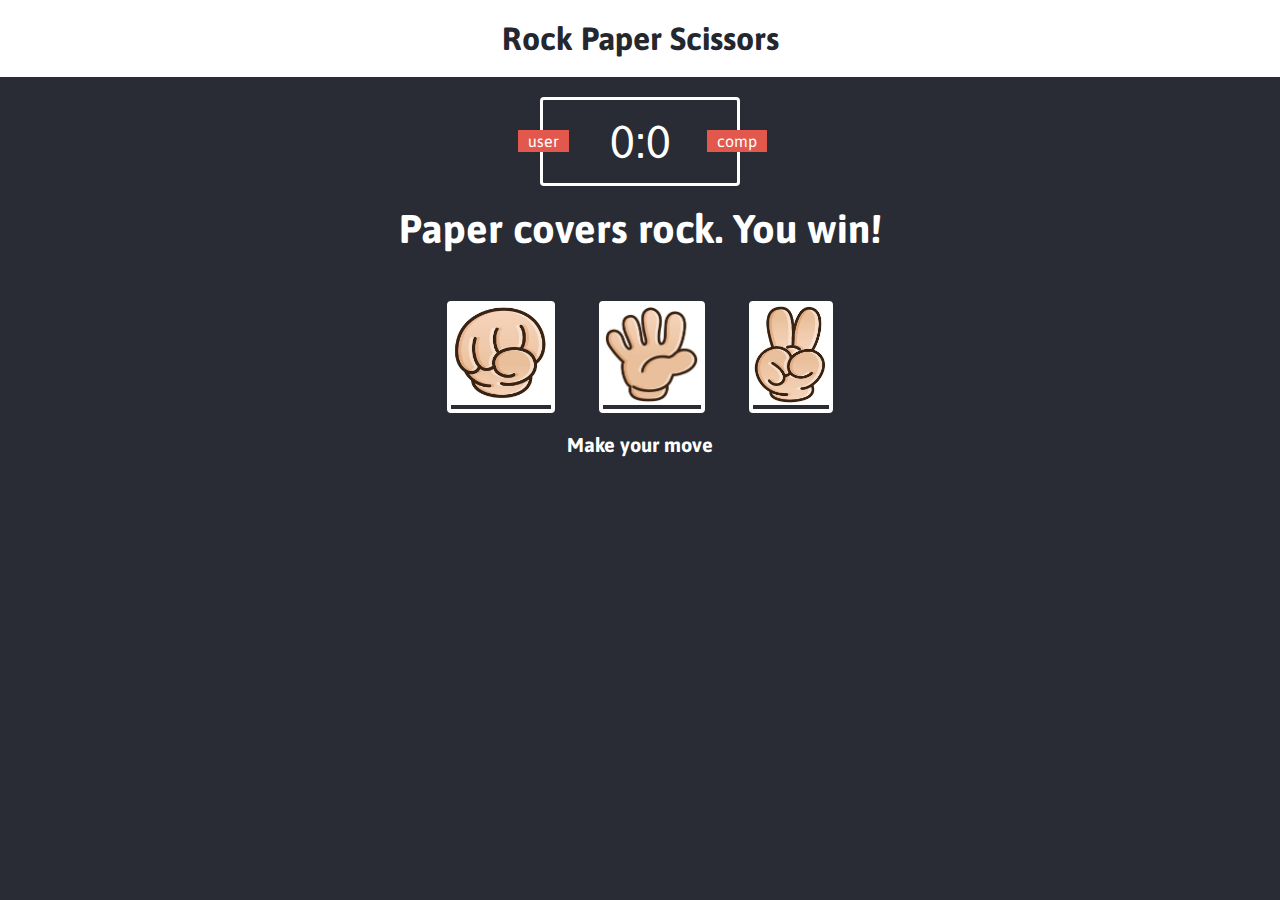
<file: rock-paper-scissors/index.html>
<!DOCTYPE html>
<html>
    <head>
        <meta charset="utf-8">
        <title>Rock Paper Scissors Game</title>
        <link rel="stylesheet" href="style.css">
    </head>
    <body>
        <header>
            <h1>Rock Paper Scissors</h1>
        </header>
        <div class="score-board">
            <div id="user-label" class="badge">user</div>
            <div id="computer-label" class="badge">comp</div>
            <span id="user-score">0</span>:<span id="computer-score">0</span>
        </div>

        <div class="result">
            <p>Paper covers rock. You win!</p>
        </div>

        <div class="choices">
            <div class="choice" id="r">
                <img src="images/rock.jpg" alt="" height="100px">
            </div>
            <div class="choice" id="p">
                <img src="images/paper.jpg" alt="" height="100px">
            </div>
            <div class="choice" id="s">
                <img src="images/scissors.jpg" alt="" height="100px">
            </div>
        </div>

        <p id="action-message">Make your move</p>
        <script src="app.js" charset="utf-8"></script>
    </body>
</html>
</file>
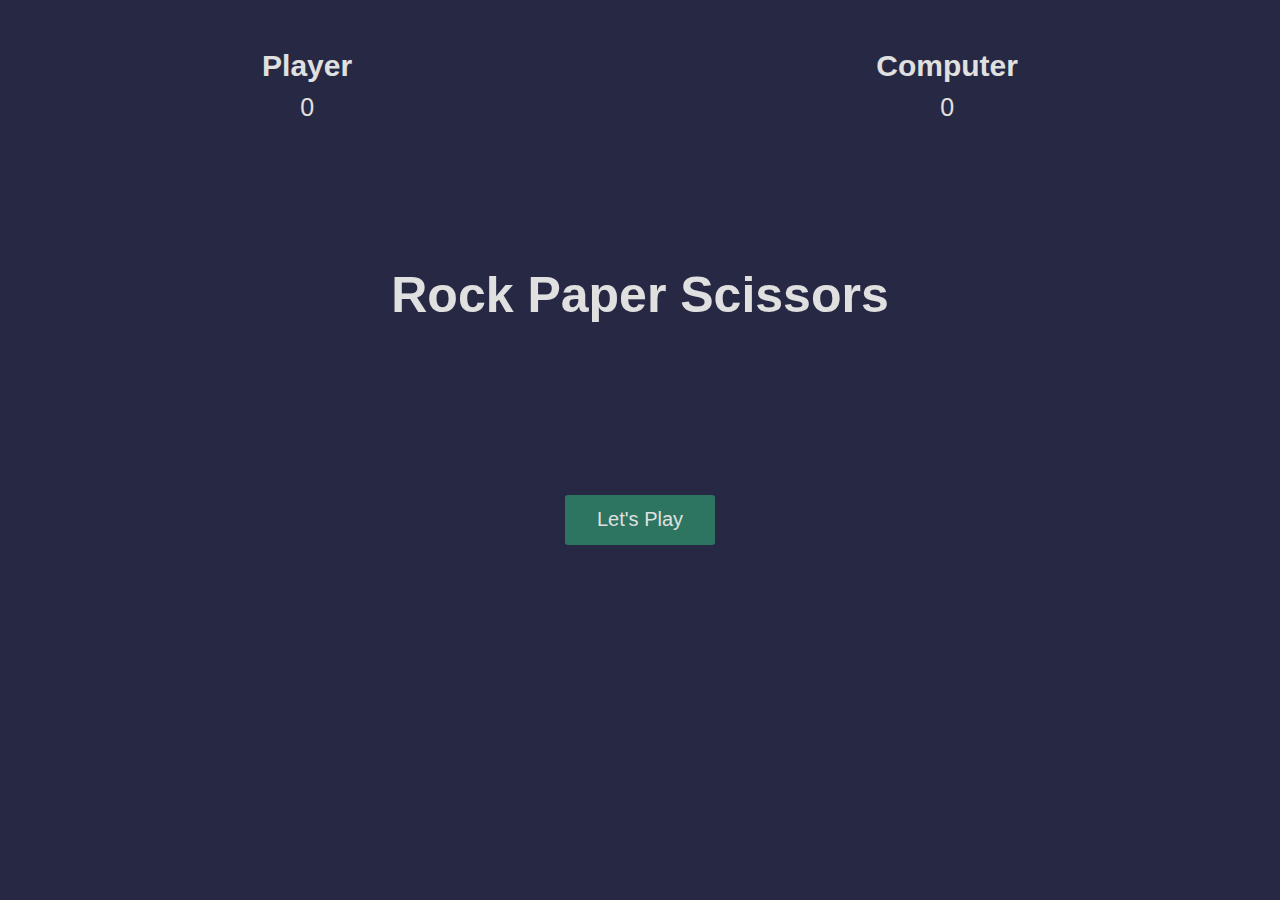
<file: Rock-paper-scissors_2/index.html>
<!DOCTYPE html>
<html lang="en">
<head>
    <meta charset="UTF-8">
    <meta name="viewport" content="width=device-width, initial-scale=1.0">
    <link rel="stylesheet" href="./style.css">
    <title>Rock paper scissors</title>
</head>
<body>
    <section class="game">
        <div class="score">
            <div class="player-score">
                <h2>Player</h2>
                <p>0</p>
            </div>
            <div class="computer-score">
                <h2>Computer</h2>
                <p>0</p>
            </div>    
        </div>

        <div class="intro">
            <h1>Rock Paper Scissors</h1>
            <button>Let's Play</button>
        </div>

        <div class="match fadeOut">
            <h2 class="winner">Choose an option</h2>
            <div class="hands">
                <img class="player-hand" src="./assets/paper.png" alt="Paper_hand">
                <img class="computer-hand" src="./assets/paper.png" alt="Paper_hand">
            </div>
            <div class="options">
                <button class="rock">rock</button>
                <button class="paper">paper</button>
                <button class="scissors">scissors</button>
            </div>
        </div>
    </section>

    <script src="app.js"></script>
</body>
</html>
</file>
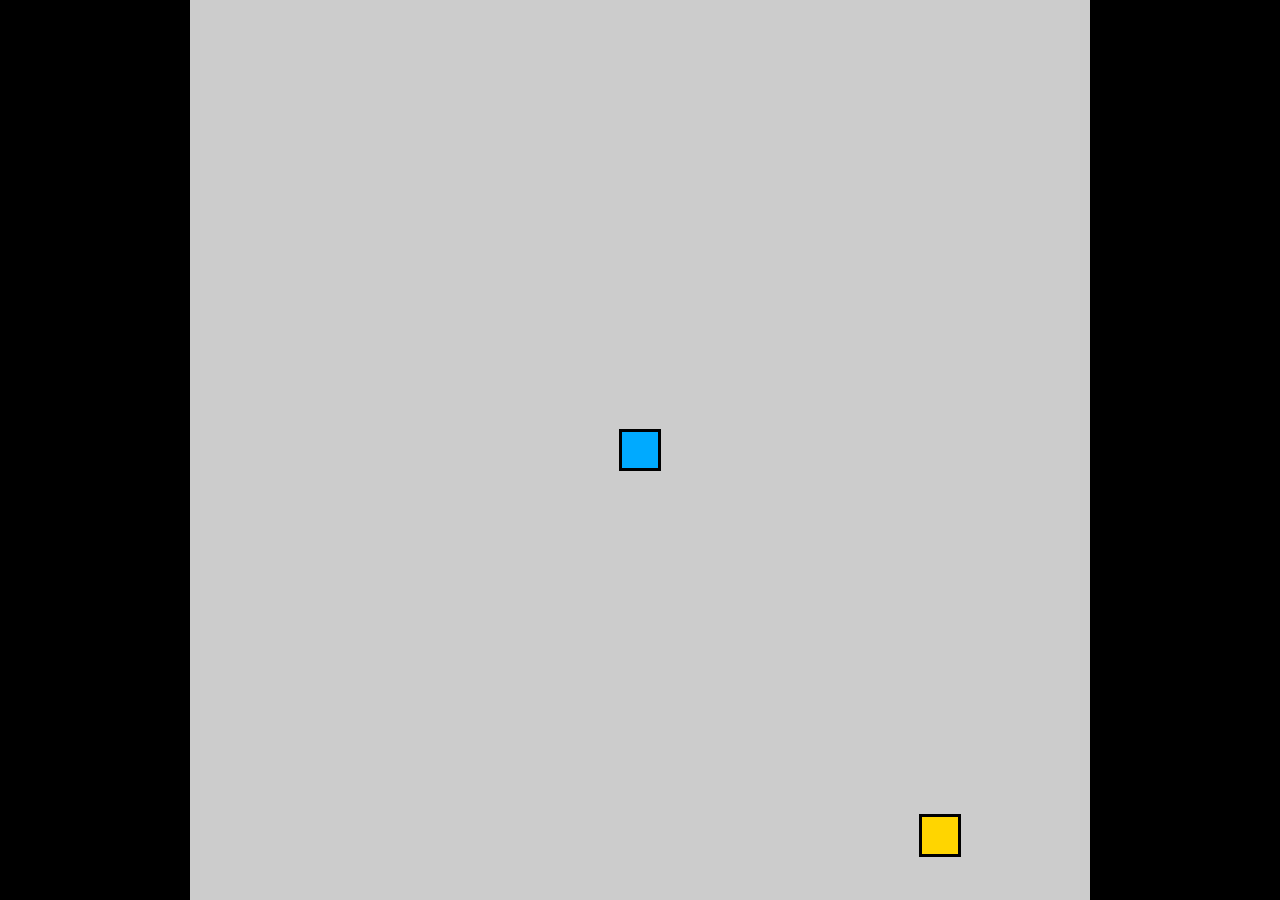
<file: Snake/index.html>
<!DOCTYPE html>
<html lang="en">
<head>
    <meta charset="UTF-8">
    <meta name="viewport" content="width=device-width, initial-scale=1.0">
    <title>Snake</title>
    <script src="game.js" defer type="module"></script>
    <style>
        body {
            height: 100vh;
            width: 100vw;
            display: flex;
            justify-content: center;
            align-items: center;
            margin: 0;
            background-color: black;
        }

        #game-board {
            background-color: #CCC;
            width: 100vmin; /* 100% of the width or height, whichever is smaller */
            height: 100vmin; /* This way the board is always square, with the biggest possible size */
            display: grid;
            grid-template-rows: repeat(21, 1fr); /* Game board will be divided to 21 * 21 squares which are exactly the same size */
            grid-template-columns: repeat(21, 1fr); 
        }

        .snake {
            background-color: hsl(200, 100%, 50%);
            border: .35vmin solid black; /* With bigger screen, the border will be thicker, with smaller screen thinner */
        }

        .food {
            background-color: hsl(50, 100%, 50%);
            border: .35vmin solid black; /* With bigger screen, the border will be thicker, with smaller screen thinner */

        }
    </style>
</head>
<body>
    <div id="game-board"></div>

</body>
</html>
</file>
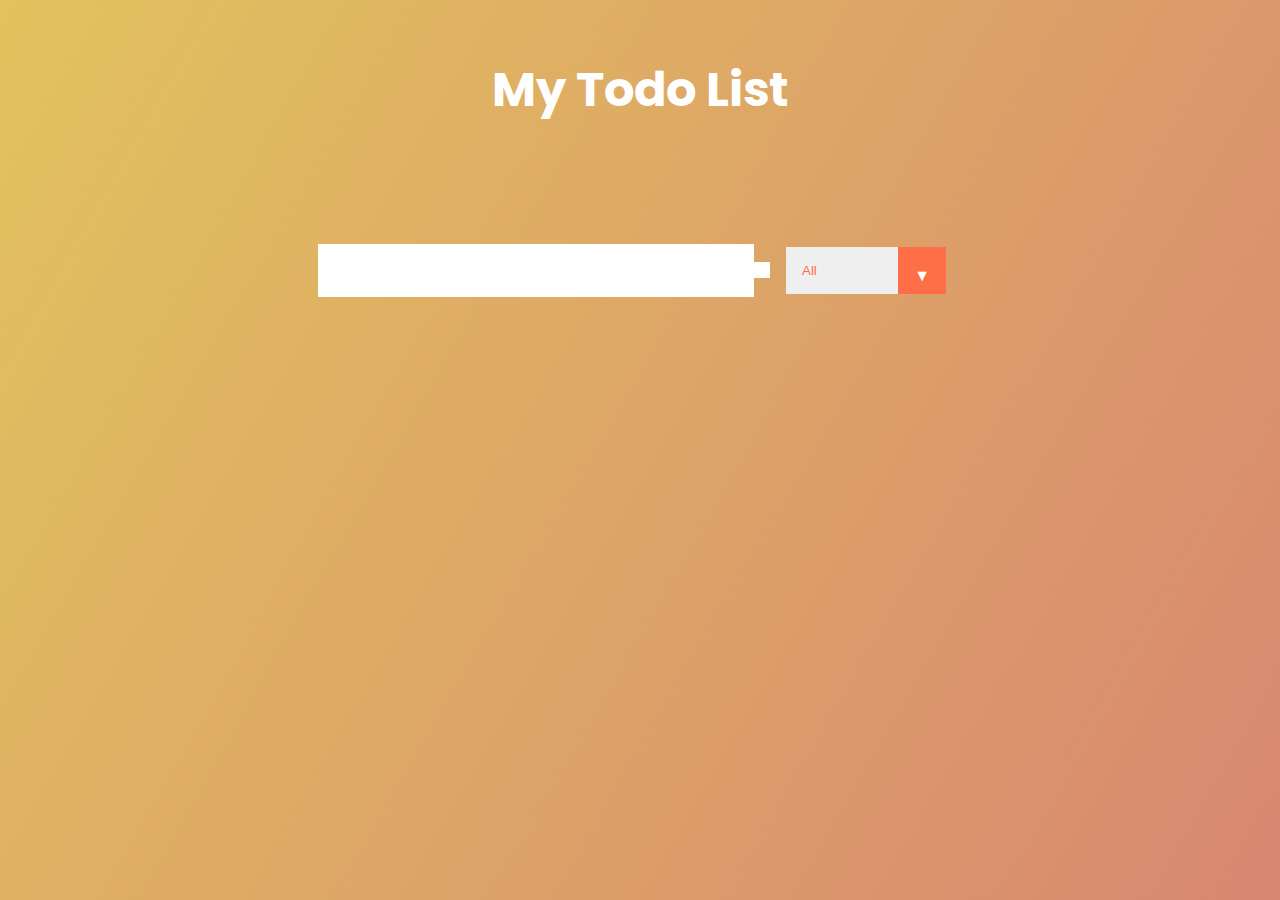
<file: Todo_app/index.html>
<!DOCTYPE html>
<html lang="en">
<head>
    <meta charset="UTF-8">
    <meta name="viewport" content="width=device-width, initial-scale=1.0">
    <link href="https://fonts.googleapis.com/css2?family=Poppins:ital,wght@0,100;0,200;0,300;0,400;0,500;0,600;0,700;0,800;0,900;1,100;1,200;1,300;1,400;1,500;1,600;1,700;1,800;1,900&display=swap" rel="stylesheet">
    <link rel="stylesheet" href="./style.css">
    <link rel="stylesheet" href="https://cdnjs.cloudflare.com/ajax/libs/font-awesome/5.13.0/css/all.min.css" integrity="sha256-h20CPZ0QyXlBuAw7A+KluUYx/3pK+c7lYEpqLTlxjYQ=" crossorigin="anonymous" />
    <title>Todo list</title>
</head>
<body>

    <header>
        <h1>My Todo List</h1>
    </header>
    <form>
        <input type="text" class="todo-input">
        <button class="todo-button" type="submit">
            <i class="fas fa-plus-square"></i>
        </button>
        <div class="select">
            <select name="todos" class="filter-todo">
                <option value="all">All</option>
                <option value="completed">Completed</option>
                <option value="uncompleted">Uncompleted</option>
            </select>
        </div>
    </form>
    <div class="todo-container">
        <ul class="todo-list"></ul>
    </div>

    <script src="./app.js"></script>
</body>
</html>
</file>
<file: rock-paper-scissors/style.css>
@import url('https://fonts.googleapis.com/css2?family=Asap:wght@400;500;600;700&display=swap');

* {
    margin: 0px;
    border: 0px;
    box-sizing: border-box;
}

body {
    background-color: #292C34;
}

header {
    background: white;
    padding: 20px;
}

header > h1 {
    color: #24272E;
    text-align: center;
    font-family: Asap, sans-serif;
}

.score-board {
    margin: 20px auto;
    border: 3px solid white;
    width: 200px;
    color: white;
    font-size: 46px;
    border-radius: 4px;
    text-align: center;
    padding: 15px 20px;
    font-family: Asap, sans-serif;
    position: relative;
}

.badge {
    background: #E2584D;
    color: white;
    font-size: 16px;
    padding: 2px 10px;
    font-family: Asap, sans-serif;
}

#user-label {
    position: absolute;
    top: 30px;
    left: -25px;
}

#computer-label {
    position: absolute;
    top: 30px;
    right: -30px;
}

.result {
    font-size: 40px;
    color: white;
}

.result > p {
    text-align: center;
    font-weight: bold;
    font-family: Asap, sans-serif;
}

.choices {
    text-align: center;
    margin-top: 50px;
}

.choice {
    display: inline-block;
    size: 50% auto;
    margin: 0px 20px;
    border: 4px solid white;
    border-radius: 4px;
    transition: all 0.3s ease;
}

.choice:hover {
    cursor: pointer;
    background: #24272E;
    transform: scale(1.1);
}

#action-message {
    text-align: center;
    color: white;
    font-family: Asap, sans-serif;
    font-weight: bold;
    font-size: 20px;
    margin-top: 20px;
}

.green-glow {
    border: 4px solid #4DCC7D;
    background: #4DCC7D;
    box-shadow: 0 0 10px #31B43A;
}

.red-glow {
    border: 4px solid #FC121B;
    box-shadow: 0 0 10px #D01115;
}

.grey-glow {
    border: 4px solid #6e6e6e;
    box-shadow: 0 0 10px #25292B;
}
</file>
<file: Rock-paper-scissors_2/style.css>
* {
    margin: 0;
    padding: 0;
    box-sizing: border-box;
}

section {
    height: 100vh;
    background-color: rgb(39,41,68);
    font-family: sans-serif;
}

.score {
    color: rgb(224, 224, 224);
    height: 20vh;
    display: flex;
    justify-content: space-around;
    align-items: center;
}

.score h2 {
    font-size: 30px;
}

.score p {
    text-align: center;
    padding: 10px;
    font-size: 25px;
}

.intro {
    color: rgb(224, 224, 224);
    height: 50vh;
    display: flex;
    flex-direction: column;
    align-items: center;
    justify-content: space-around;
    transition: opacity 0.5s ease;
}

.intro h1 {
    font-size: 50px;
}

.intro button,
.match button {
    width: 150px;
    height: 50px;
    background: none;
    border: none;
    color: rgb(224, 224, 224);
    font-size: 20px;
    background: rgb(45, 117, 96);
    border-radius: 3px;
    cursor: pointer;
    outline: none;
}

.match {
    position: absolute;
    top: 50%;
    left: 50%;
    transform: translate(-50%, -50%);
    transition: opacity 0.5s ease 0.5s;
}

.winner {
    color: rgb(224, 224, 224);
    text-align: center;
    font-size: 50px;
}

.hands,
.options {
    display: flex;
    justify-content: space-around;
    align-items: center;
}

.player-hand {
    transform: rotateY(180deg);
}

div.fadeOut {
    opacity: 0;
    pointer-events: none;
}

div.fadeIn {
    opacity: 1;
    pointer-events: all;
}

@keyframes shakePlayer {
    0% {
        transform: rotateY(180deg) translateY(0px);
    }
    15% {
        transform: rotateY(180deg) translateY(-50px);
    }
    25% {
        transform: rotateY(180deg) translateY(0px);
    }
    35% {
        transform: rotateY(180deg) translateY(-50px);
    }
    50% {
        transform: rotateY(180deg) translateY(0px);
    }
    65% {
        transform: rotateY(180deg) translateY(-50px);
    }
    75% {
        transform: rotateY(180deg) translateY(0px);
    }
    85% {
        transform: rotateY(180deg) translateY(-50px);
    }
    100% {
        transform: rotateY(180deg) translateY(0px);
    }
}

@keyframes shakeComputer {
    0% {
        transform: translateY(0px);
    }
    15% {
        transform: translateY(-50px);
    }
    25% {
        transform: translateY(0px);
    }
    35% {
        transform: translateY(-50px);
    }
    50% {
        transform: translateY(0px);
    }
    65% {
        transform: translateY(-50px);
    }
    75% {
        transform: translateY(0px);
    }
    85% {
        transform: translateY(-50px);
    }
    100% {
        transform: translateY(0px);
    }
}
</file>
<file: Todo_app/style.css>
* {
    margin: 0;
    padding: 0;
    box-sizing: border-box;
}

body {
    background-image: linear-gradient(120deg, #e2c35d, #d88771);
    color: white;
    font-family: "Poppins", sans-serif;
    min-height: 100vh;
}

header {
    font-size: 1.5rem;
}

header, form {
    min-height: 20vh;
    display: flex;
    justify-content: center;
    align-items: center;
}

form input, form button {
    padding: 0.5rem;
    font-size: 2rem;
    border: none;
    background: white;
}

form button {
    color: #d88771;
    background: white;
    cursor: pointer;
    transition: all 0.3s ease;
}

form button:hover {
    background: #d88771;
    color: white;
}

.todo-container {
    display: flex;
    justify-content: center;
    align-items: center;
}

.todo-list {
    min-width: 30%;
    list-style: none;
}

.todo {
    margin: 0.5rem;
    background: white;
    color: black;
    font-size: 1.5rem;
    display: flex;
    justify-content: space-between;
    align-items: center;
    transition: all 0.5s ease;
}

.todo li {
    flex: 1;
}

.trash-btn, .complete-btn {
    background: #ff6f47;
    color: white;
    border: none;
    padding: 1rem;
    cursor: pointer;
    font-size: 1rem;
}

.complete-btn {
    background: green;
}

.todo-item {
    padding: 0rem 0.5rem;
}

.fa-trash, .fa-check {
    pointer-events: none;
}

.completed {
    text-decoration: line-through;
    opacity: 0.5;
}

.fall {
    transform: translateY(8rem) rotateZ(20deg);
    opacity: 0;
}

select {
    -webkit-appearance: none;
    -moz-appearance: none;
    appearance: none;
    outline: none;
    border: none;
}

.select {
    margin: 1rem;
    position: relative;
    overflow: hidden;
}

select {
    color: #ff6f47;
    width: 10rem;
    cursor: pointer;
    padding: 1rem;
}

.select::after {
    content: "\25BC";
    position: absolute;
    background: #ff6f47;
    top: 0;
    right: 0;
    padding: 1rem;
    pointer-events: none;
    transition: all 0.3s ease;
}

.select:hover::after {
    background: white;
    color: #ff6f47;
}
</file>
